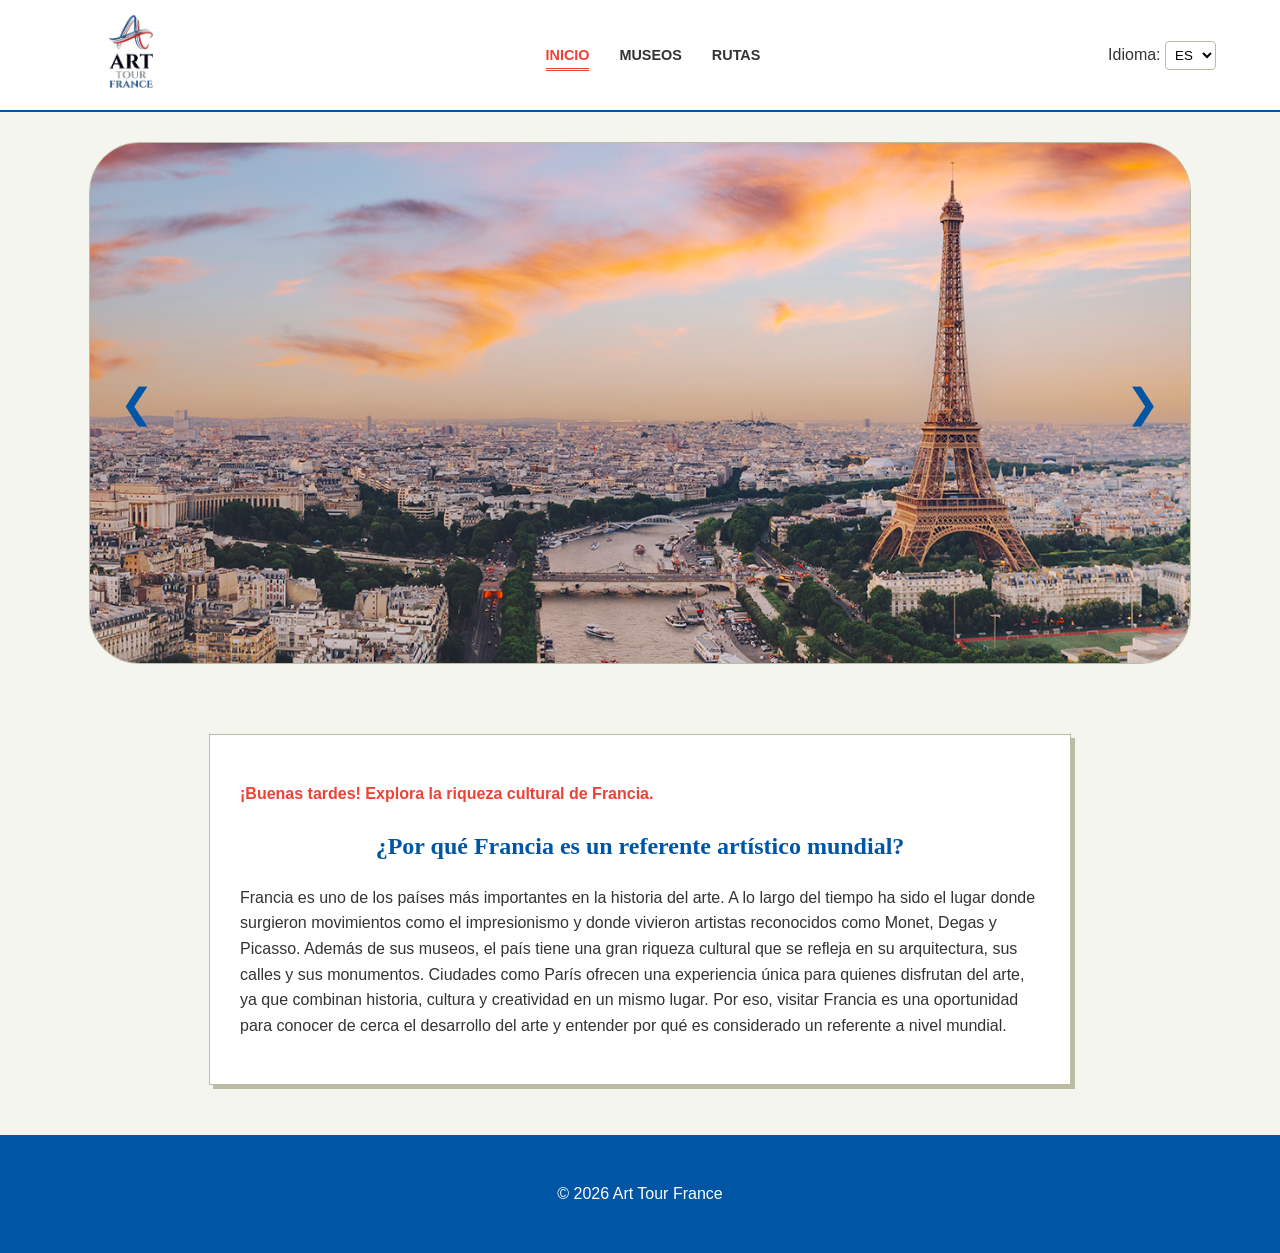
<file: index.html>
<!DOCTYPE html>
<html lang="es">
<head>
    <meta charset="UTF-8">
    <meta name="viewport" content="width=device-width, initial-scale=1.0">
    <title>Art Tour France</title>
    <link rel="stylesheet" href="css/styles.css">
</head>
<body>

<header>
    <div class="logo">
        <img src="images/logo.png" alt="Art Tour France - Logotipo oficial">
    </div>

    <nav aria-label="Navegación principal">
        <ul>
            <li><a href="index.html" class="active">Inicio</a></li>
            <li><a href="museos.html">Museos</a></li>
            <li><a href="rutas.html">Rutas</a></li>
        </ul>
    </nav>

    <div class="idioma">
        <label for="idioma">Idioma:</label>
        <select id="idioma">
            <option value="es">ES</option>
            <option value="en">EN</option>
        </select>
    </div>
</header>

<main>
    <section class="hero-slider">
        <div class="slider-container">
            <button class="prev">&#10094;</button>

            <div class="slide-content">
                <img id="slider-img" src="images/fotografia-destacada.jpg">
            </div>

            <button class="next">&#10095;</button>
        </div>

        <p class="caption">Fotografías destacadas de Francia</p>
    </section>

    <section class="intro-texto">
        <h2>¿Por qué Francia es un referente artístico mundial?</h2>
        <p>
            Francia es uno de los países más importantes en la historia del arte. 
            A lo largo del tiempo ha sido el lugar donde surgieron movimientos
             como el impresionismo y donde vivieron artistas reconocidos como Monet, Degas y Picasso.
             Además de sus museos, el país tiene una gran riqueza cultural que se refleja en su arquitectura, sus calles y sus monumentos.
             Ciudades como París ofrecen una experiencia única para quienes disfrutan del arte, ya que combinan historia, cultura y creatividad en un mismo lugar.

            Por eso, visitar Francia es una oportunidad para conocer de cerca el desarrollo del arte y entender por qué es considerado un referente a nivel mundial.

        </p>
    </section>
</main>

<footer>
    <p>&copy; 2026 Art Tour France</p>
</footer>

<script>
/* MANTENIENDO TU LÓGICA ORIGINAL */
const imgs = [
"images/fotografia-destacada.jpg",
"images/fotografia-destacada-1.jpg",
"images/fotografia-destacada-2.jpg",
"images/fotografia-destacada-3.jpg"
];

let j = 0;
const slider = document.getElementById("slider-img");

document.querySelector(".next").onclick = () => {
    j = (j + 1) % imgs.length;
    slider.src = imgs[j];
};

document.querySelector(".prev").onclick = () => {
    j = (j - 1 + imgs.length) % imgs.length;
    slider.src = imgs[j];
};

/* AGREGANDO REQUISITOS FASE 4  */

// 1. Slider Automático (setInterval)
setInterval(() => {
    j = (j + 1) % imgs.length;
    slider.src = imgs[j];
}, 5000);

// 2. Eventos mouseover/mouseout en Navegación
const links = document.querySelectorAll('nav ul li a');
links.forEach(link => {
    link.addEventListener('mouseover', () => { link.style.backgroundColor = "#0055A4"; link.style.color = "white"; });
    link.addEventListener('mouseout', () => { link.style.backgroundColor = "transparent"; link.style.color = ""; });
});

// 3. Mensaje Dinámico (DOM) según hora
const intro = document.querySelector('.intro-texto');
const hora = new Date().getHours();
const saludo = document.createElement('p');
saludo.style.color = "#EF4135";
saludo.style.fontWeight = "bold";
saludo.innerText = hora < 12 ? "¡Bienvenido! Disfruta de una mañana llena de arte francés." : "¡Buenas tardes! Explora la riqueza cultural de Francia.";
intro.prepend(saludo);
</script>

</body>
</html>
</file>
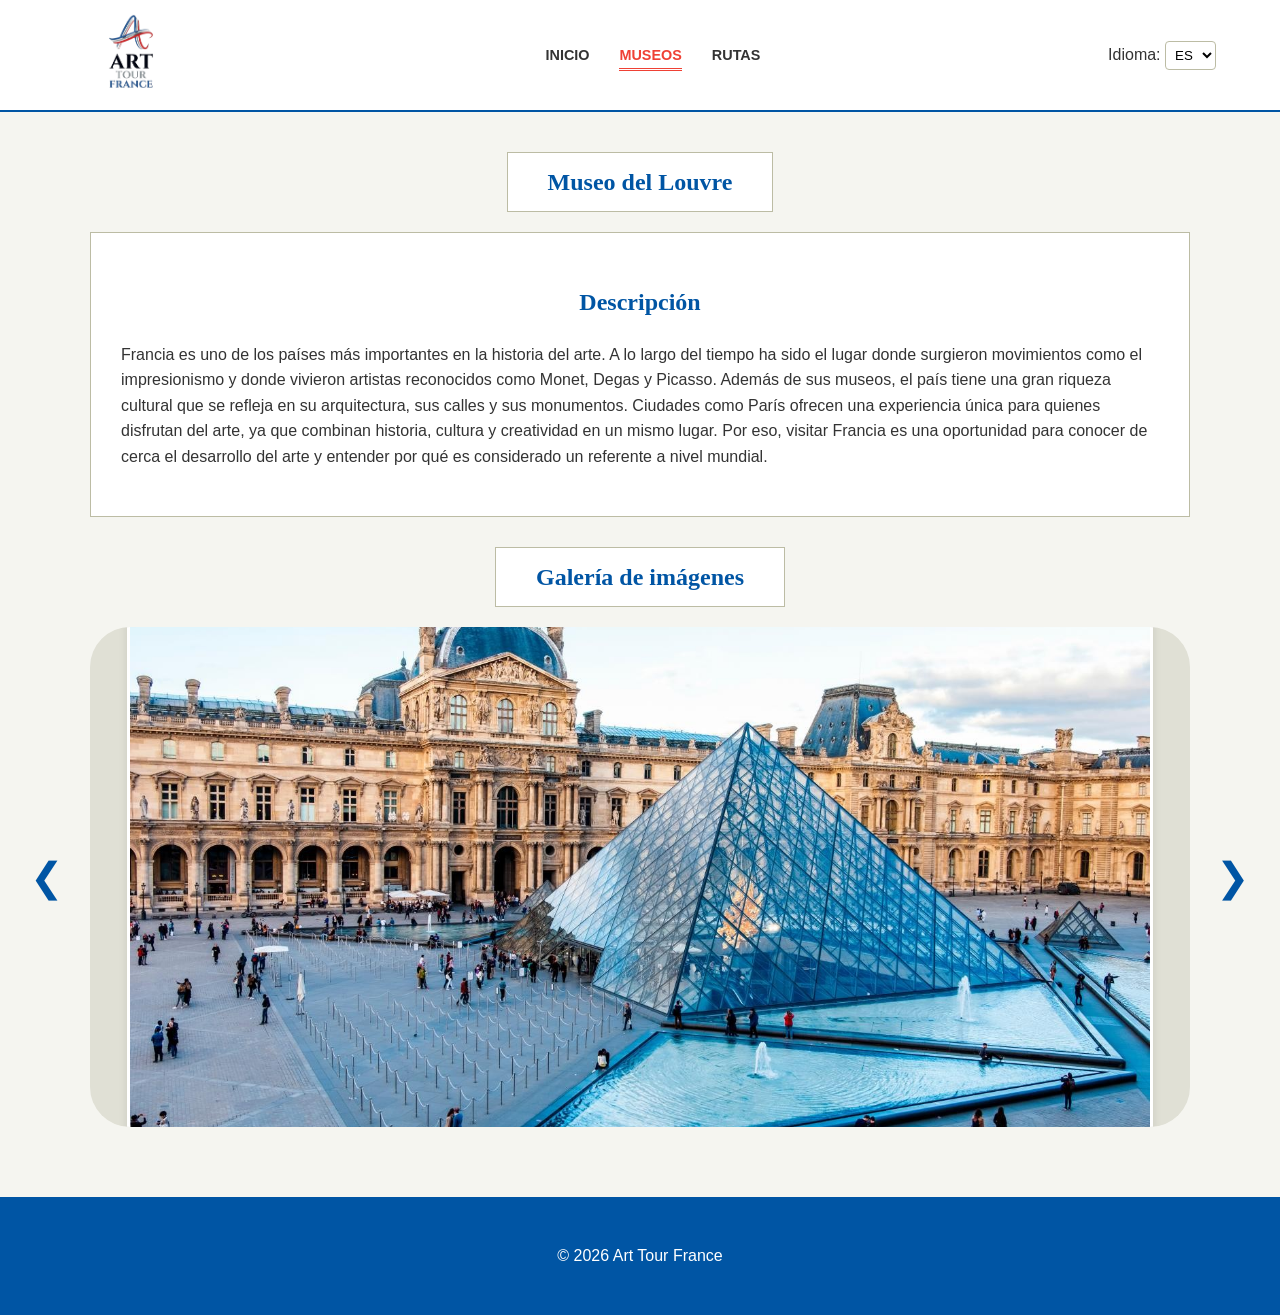
<file: museos.html>
<!DOCTYPE html>
<html lang="es">
<head>
    <meta charset="UTF-8">
    <meta name="viewport" content="width=device-width, initial-scale=1.0">
    <title>Museos - Art Tour France</title>
    <link rel="stylesheet" href="css/styles.css">
</head>
<body>

<header>
    <div class="logo"><img src="images/logo.png" alt="Logo Art Tour France"></div>

    <nav aria-label="Navegación de museos">
        <ul>
            <li><a href="index.html">Inicio</a></li>
            <li><a href="museos.html" class="active">Museos</a></li>
            <li><a href="rutas.html">Rutas</a></li>
        </ul>
    </nav>

    <div class="idioma">
        <label for="idioma">Idioma:</label>
        <select id="idioma">
            <option>ES</option>
            <option>EN</option>
        </select>
    </div>
</header>

<main class="container">

<section class="seccion-titulo">
    <h1 class="bloque-titulo">Museo del Louvre</h1>
</section>

<section class="descripcion-museo">
    <div class="caja-texto">
        <h2>Descripción</h2>
        <p>
            Francia es uno de los países más importantes en la historia del arte.
             A lo largo del tiempo ha sido el lugar donde surgieron movimientos como el impresionismo y donde vivieron artistas reconocidos como Monet, Degas y Picasso.

Además de sus museos, el país tiene una gran riqueza cultural que se refleja en su arquitectura, sus calles y sus monumentos.
 Ciudades como París ofrecen una experiencia única para quienes disfrutan del arte, ya que combinan historia, cultura y creatividad en un mismo lugar.

Por eso, visitar Francia es una oportunidad para conocer de cerca el desarrollo del arte y entender por qué es considerado un referente a nivel mundial.
        </p>
    </div>
</section>

<section class="galeria-seccion">
    <h2 class="bloque-titulo">Galería de imágenes</h2>

    <div class="carrusel-museo">
        <button class="prev">&#10094;</button>

        <div class="imagenes-grid">
            <img id="museo-img" src="images/museo-1.jpg">
        </div>

        <button class="next">&#10095;</button>
    </div>
</section>

</main>

<footer>
<p>&copy; 2026 Art Tour France</p>
</footer>

<script>
/* MANTENIENDO LÓGICA ORIGINAL */
const museoImgs = [
"images/museo-1.jpg",
"images/museo-2.jpg",
"images/museo-3.jpg",
"images/museo-4.jpg"
];

let i = 0;
const museo = document.getElementById("museo-img");

document.querySelector(".next").onclick = () => {
    i = (i + 1) % museoImgs.length;
    museo.src = museoImgs[i];
};

document.querySelector(".prev").onclick = () => {
    i = (i - 1 + museoImgs.length) % museoImgs.length;
    museo.src = museoImgs[i];
};

/*  REQUISITOS FASE 4 */

// 1. Slider Automático
setInterval(() => {
    i = (i + 1) % museoImgs.length;
    museo.src = museoImgs[i];
}, 4000);

// 2. Interactividad en el Menú
const navItems = document.querySelectorAll('nav ul li a');
navItems.forEach(item => {
    item.onmouseover = () => item.style.textDecoration = "underline";
    item.onmouseout = () => item.style.textDecoration = "none";
});

// 3. Personalización por Idioma (DOM)
document.getElementById('idioma').onchange = function() {
    const titulo = document.querySelector('.bloque-titulo');
    titulo.innerText = this.value === "EN" ? "Louvre Museum" : "Museo del Louvre";
};
</script>

</body>
</html>
</file>
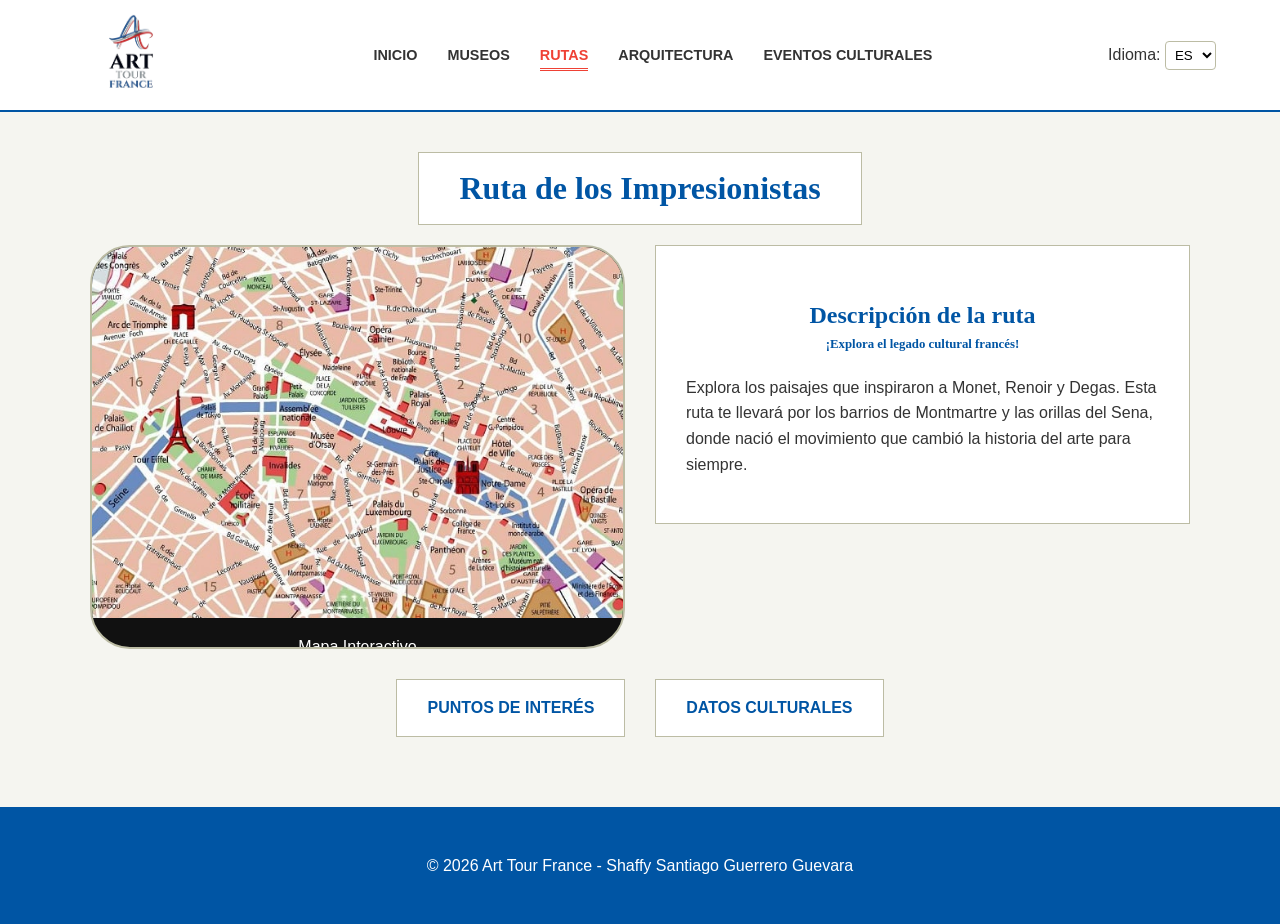
<file: rutas.html>
<!DOCTYPE html>
<html lang="es">
<head>
    <meta charset="UTF-8">
    <meta name="viewport" content="width=device-width, initial-scale=1.0">
    <title>Rutas - Art Tour France</title>
    <link rel="stylesheet" href="css/styles.css">
</head>
<body>

<header>
    <div class="logo">
        <img src="images/logo.png" alt="Logo Art Tour France">
    </div>

    <nav aria-label="Navegación de rutas">
        <ul>
            <li><a href="index.html">Inicio</a></li>
            <li><a href="museos.html">Museos</a></li>
            <li><a href="rutas.html" class="active">Rutas</a></li>
            <li><a href="#">Arquitectura</a></li>
            <li><a href="#">Eventos Culturales</a></li>
        </ul>
    </nav>

    <div class="idioma">
        <label for="idioma">Idioma:</label>
        <select id="idioma" aria-label="Seleccionar idioma">
            <option>ES</option>
            <option>EN</option>
        </select>
    </div>
</header>

<main class="container">

    <h1 class="bloque-titulo">Ruta de los Impresionistas</h1>

    <div class="layout-dos-columnas">

        <section class="columna-mapa">
            <div class="placeholder-mapa">
                <img src="images/mapa-ruta.jpg" alt="Mapa interactivo detallando la ruta de los Impresionistas">
                <p>Mapa Interactivo</p>
            </div>
        </section>

        <section class="columna-info">
            <div class="caja-texto">
                <h2>Descripción de la ruta</h2>
                <p>
                    Explora los paisajes que inspiraron a Monet, Renoir y Degas. 
                    Esta ruta te llevará por los barrios de Montmartre y las orillas del Sena, 
                    donde nació el movimiento que cambió la historia del arte para siempre.
                </p>
            </div>
        </section>

    </div>

    <div class="iconos-ruta">
        <div class="item-icono">Puntos de interés</div>
        <div class="item-icono">Datos culturales</div>
    </div>

</main>

<footer>
    <p>&copy; 2026 Art Tour France - Shaffy Santiago Guerrero Guevara</p>
</footer>

<script>
// REQUISITOS FASE 4 PARA RUTAS
// 1. Menú dinámico mouseover/mouseout
const linksRutas = document.querySelectorAll('nav ul li a');
linksRutas.forEach(l => {
    l.onmouseover = () => { l.style.color = "#EF4135"; l.style.fontWeight = "900"; };
    l.onmouseout = () => { l.style.color = ""; l.style.fontWeight = "700"; };
});

// 2. Mensaje personalizado al cargar según cultura
window.onload = () => {
    const desc = document.querySelector('.caja-texto h2');
    const msg = document.createElement('span');
    msg.style.display = "block";
    msg.style.fontSize = "0.8rem";
    msg.style.color = "#0055A4";
    msg.innerText = "¡Explora el legado cultural francés!";
    desc.appendChild(msg);
};
</script>

</body>
</html>
</file>
<file: css/styles.css>
/* ==========================================================================
   1. ESTILOS GLOBALES (Fase 1: Identidad Francesa)
   ========================================================================== */
body {
    font-family: 'Roboto', sans-serif;
    margin: 0;
    padding: 0;
    background-color: #F5F5F0;
    color: #333;
    line-height: 1.6;
}

h1, h2, h3 {
    font-family: 'Playfair Display', serif;
    color: #0055A4;
    text-align: center;
}

a {
    text-decoration: none;
    transition: 0.3s;
}

/* ==========================================================================
   2. HEADER Y NAVEGACIÓN 
   ========================================================================== */
header {
    display: flex;
    justify-content: space-between;
    align-items: center;
    padding: 5px 5%;
    background-color: #FFFFFF;
    border-bottom: 2px solid #0055A4;
    height: 100px;
}

header .logo img {
    height: 100px;
}

header nav ul {
    list-style: none;
    display: flex;
    margin: 0;
    padding: 0;
}

header nav ul li {
    margin: 0 15px;
}

header nav ul li a {
    color: #333;
    font-weight: 700;
    text-transform: uppercase;
    font-size: 0.9rem;
}

header nav ul li a.active, 
header nav ul li a:hover {
    color: #EF4135; 
    border-bottom: 3px double #EF4135;
    padding-bottom: 5px;
}

header .idioma select {
    padding: 5px;
    border: 1px solid #BCBCA4;
    border-radius: 4px;
    background-color: #fff;
}

/* ==========================================================================
   3. PÁGINA DE INICIO 
   ========================================================================== */
.hero-slider {
    padding: 30px 5%;
    display: flex;
    justify-content: center;
}

.slider-container {
    width: 100%;
    max-width: 1100px;
    height: 520px; /*  MÁS ALTO */
    background-color: #E0E0D5;
    border: 1px solid #BCBCA4;
    border-radius: 50px;
    display: flex;
    align-items: center;
    justify-content: center; /*  CENTRADO */
    position: relative;
    overflow: hidden;
}

.slide-content {
    flex: 1;
    text-align: center;
    height: 100%;
}

.slide-content img {
    width: 100%;
    height: 100%;
    object-fit: cover;
}

/*  QUITAR CAPTION QUE ESTORBA */
.caption {
    display: none;
}

.prev, .next {
    position: absolute;
    background: none;
    border: none;
    font-size: 2.5rem;
    color: #0055A4;
    cursor: pointer;
    padding: 0 20px;
    z-index: 5;
}

.prev { left: 10px; }
.next { right: 10px; }

.intro-texto {
    max-width: 800px;
    margin: 40px auto;
    padding: 30px;
    background-color: #FFFFFF;
    border: 1px solid #BCBCA4;
    box-shadow: 4px 4px 0px #BCBCA4;
}

/* ==========================================================================
   4. PÁGINA DE MUSEOS Y RUTAS 
   ========================================================================== */
.container {
    max-width: 1100px;
    margin: 0 auto;
    padding: 20px;
}

.bloque-titulo {
    background-color: #FFFFFF;
    border: 1px solid #BCBCA4;
    padding: 10px 40px;
    color: #0055A4;
    margin: 20px auto;
    display: table;
}

.caja-texto {
    background-color: #FFFFFF;
    border: 1px solid #BCBCA4;
    padding: 30px;
    margin-bottom: 30px;
}

.carrusel-museo {
    display: flex;
    align-items: center;
    justify-content: center; /*  CENTRAR */
    background: #E0E0D5;
    padding: 40px;
    border-radius: 40px;
    margin-top: 20px;
    overflow: hidden;
    height: 420px; /*  altura */
}

.imagenes-grid {
    display: flex;
    gap: 20px;
    justify-content: center;
    align-items: center;
    flex: 1;
}

.imagenes-grid img {
    width: auto; 
    max-width: 100%;
    height: 100%;
    object-fit: contain; /*  NO CORTA */
    border-radius: 20px;
    border: 3px solid #FFF;
    box-shadow: 0 4px 8px rgba(0,0,0,0.1);
}

.layout-dos-columnas {
    display: flex;
    gap: 30px;
    margin-top: 20px;
}

.columna-mapa, .columna-info {
    flex: 1;
}

.placeholder-mapa {
    background-color: #111;
    height: 400px;
    border-radius: 40px;
    display: flex;
    flex-direction: column;
    justify-content: center;
    align-items: center;
    color: white;
    border: 2px solid #BCBCA4;
    overflow: hidden;
}

.placeholder-mapa img {
    width: 100%;
    height: 100%;
    object-fit: cover;
}

.iconos-ruta {
    display: flex;
    justify-content: center;
    gap: 30px;
    margin-top: 30px;
}

.item-icono {
    background-color: #FFFFFF;
    border: 1px solid #BCBCA4;
    padding: 15px 30px;
    font-weight: bold;
    color: #0055A4;
    text-transform: uppercase;
}

/* ==========================================================================
   5. FOOTER
   ========================================================================== */
footer {
    background-color: #0055A4;
    color: #FFFFFF;
    text-align: center;
    padding: 30px;
    margin-top: 50px;
}

footer a {
    color: #FFD700;
    font-weight: bold;
}

/* ==========================================================================
   6. IMPLEMENTACIÓN FASE 3
   ========================================================================== */

@media (max-width: 768px) {

    header {
        flex-direction: column;
        padding: 20px 5%;
        height: auto;
        position: relative;
        z-index: 1000;
        background-color: #FFFFFF;
    }

    header .logo img {
        height: 80px;
        margin-bottom: 15px;
    }

    header nav ul {
        flex-direction: column;
        align-items: center;
        width: 100%;
        display: flex;
    }

    header nav ul li {
        margin: 8px 0;
    }

    .slider-container {
        height: 300px;
    }

    .layout-dos-columnas {
        flex-direction: column;
    }

    .imagenes-grid {
        flex-direction: column;
        align-items: center;
    }

    .imagenes-grid img {
        width: 100%;
        height: auto;
    }

    .prev, .next {
        font-size: 2rem;
    }

    .iconos-ruta {
        flex-direction: column;
        gap: 15px;
    }
}

/* Accesibilidad */
a:focus-visible, 
button:focus-visible, 
select:focus-visible {
    outline: 3px solid #ef35354d;
    outline-offset: 3px;
}
</file>
